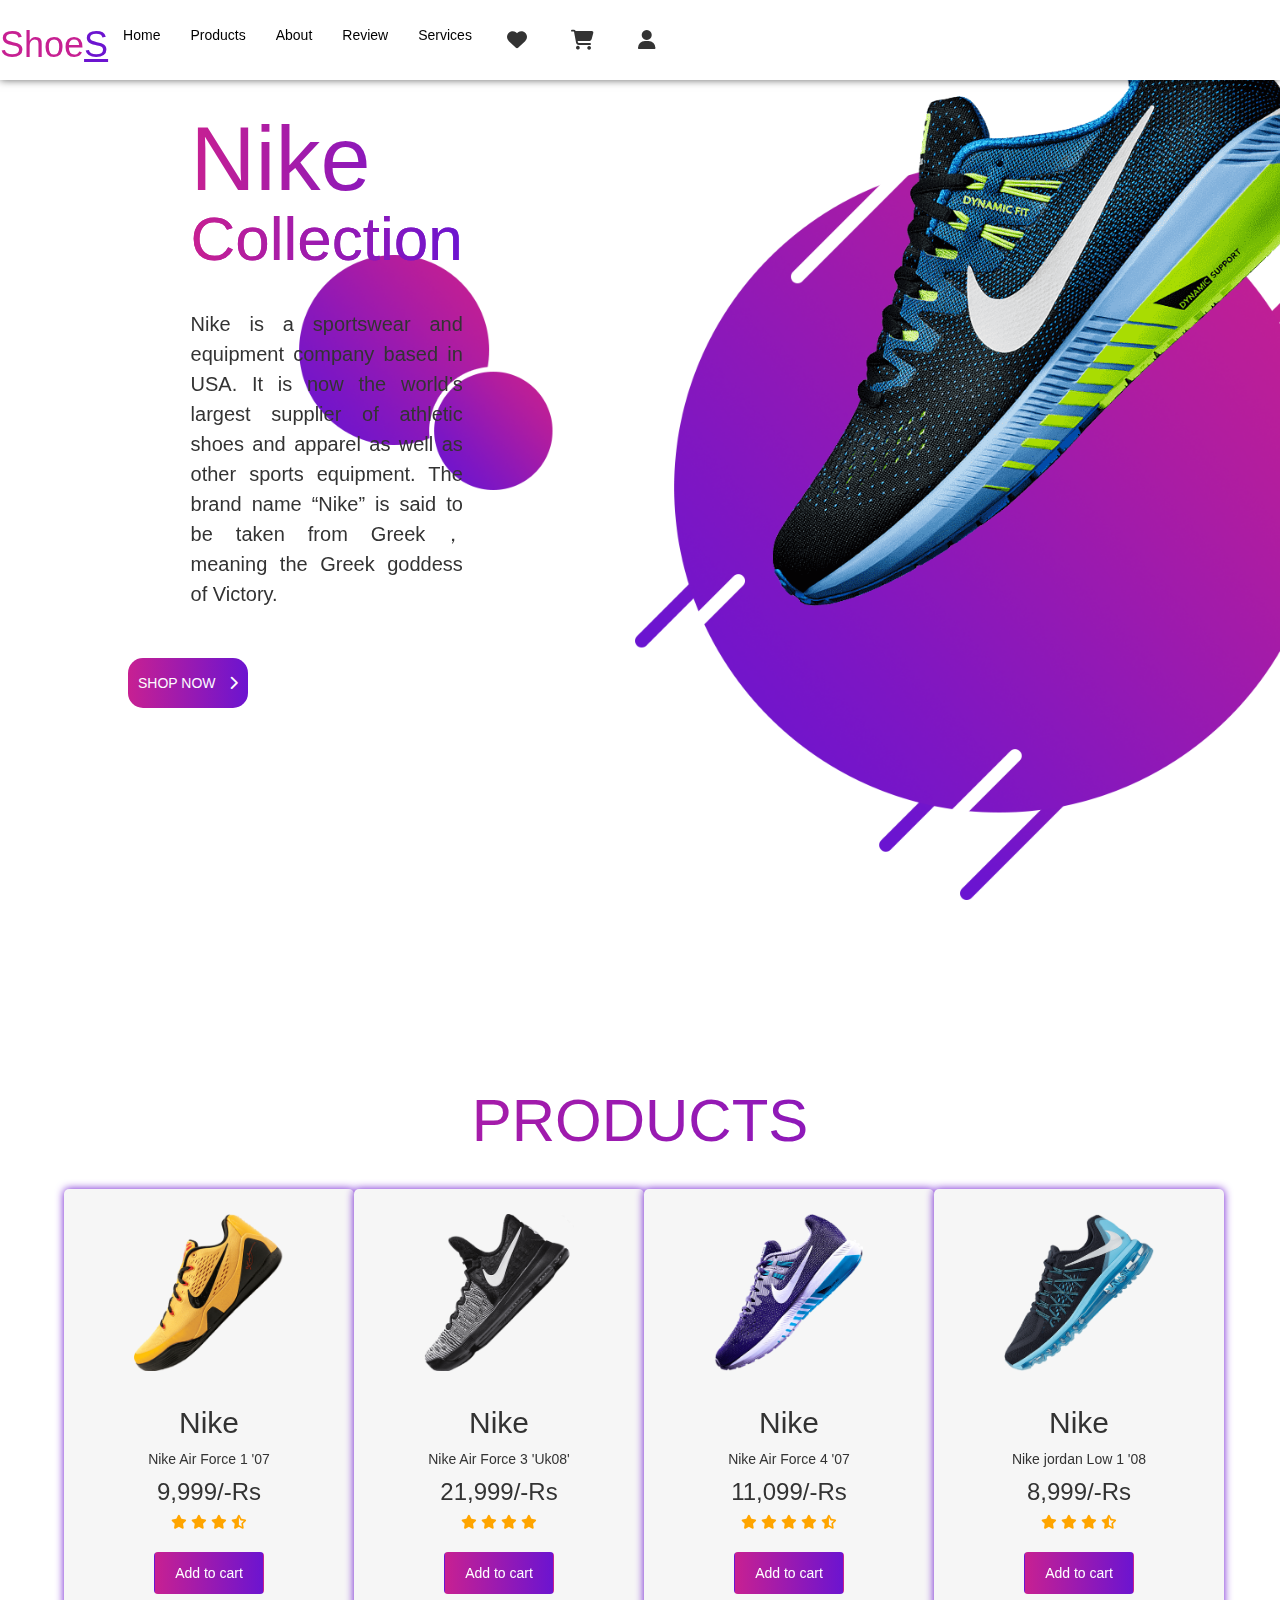
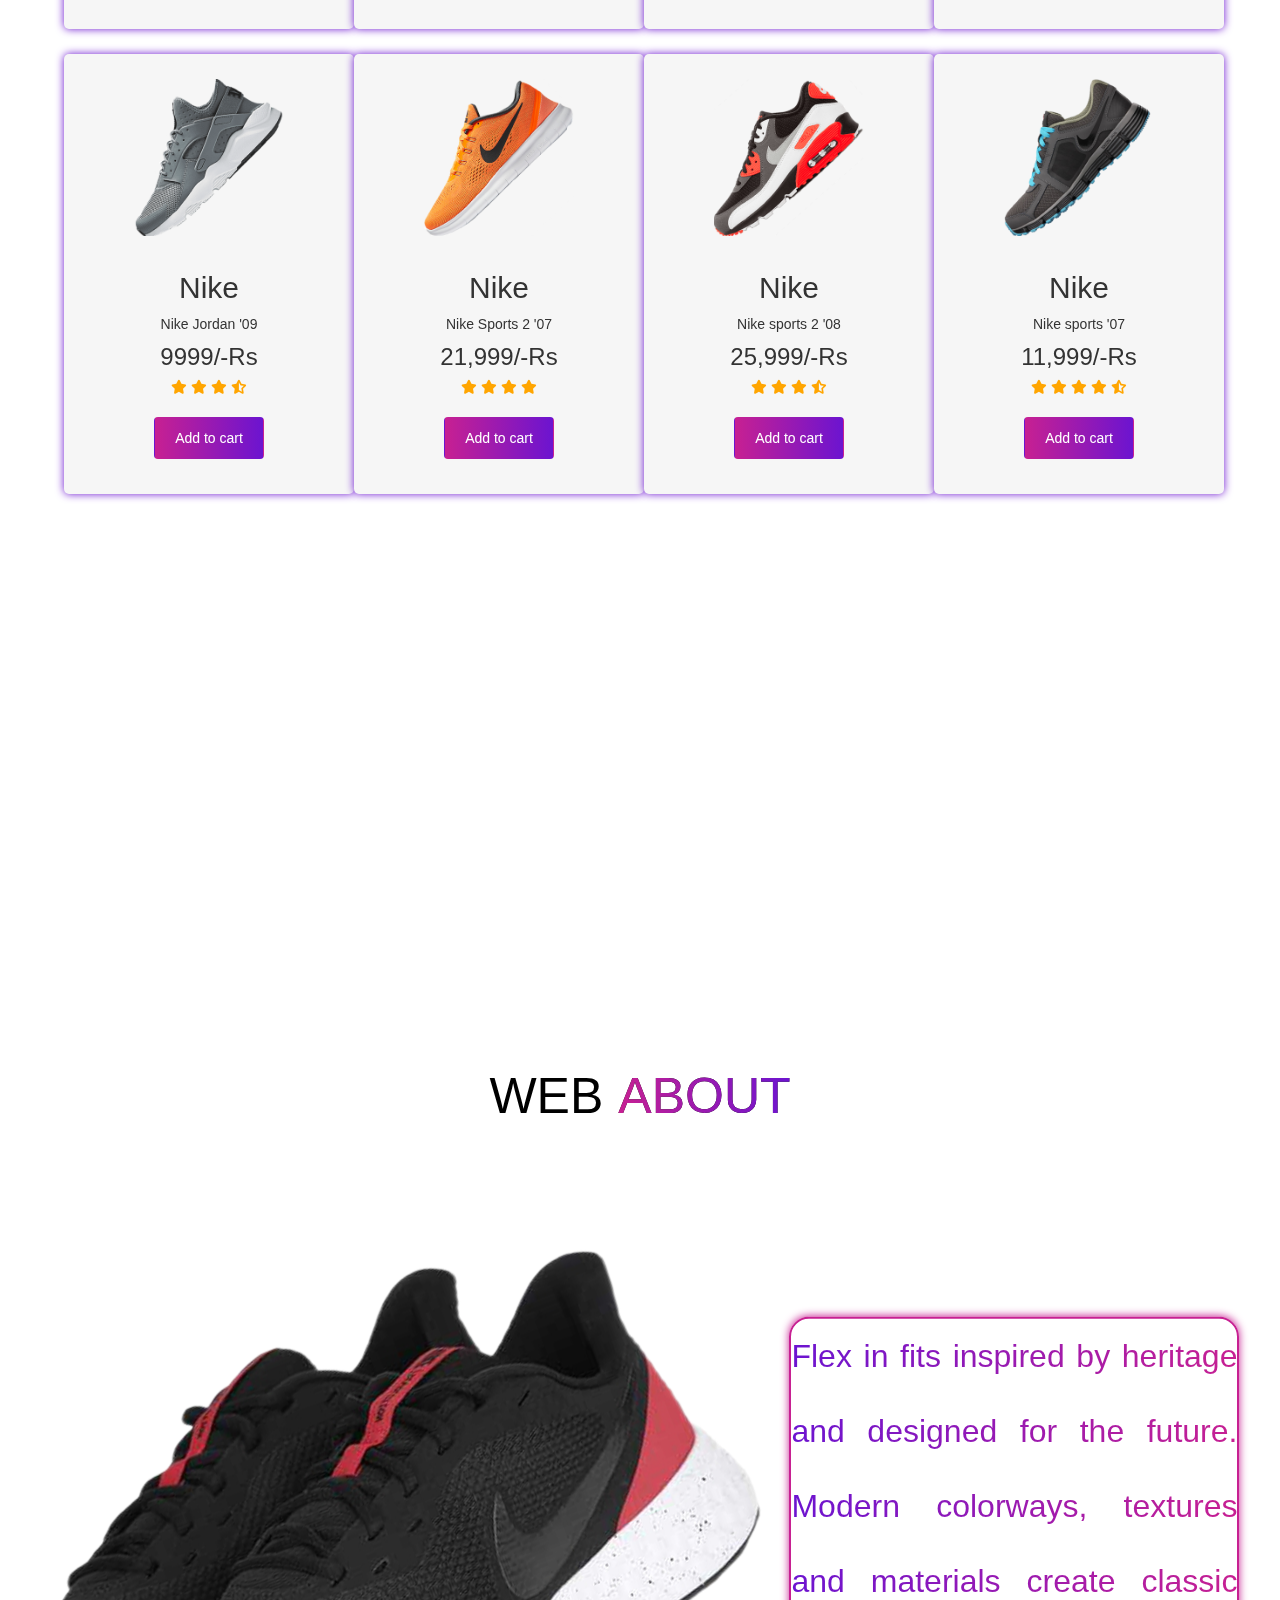
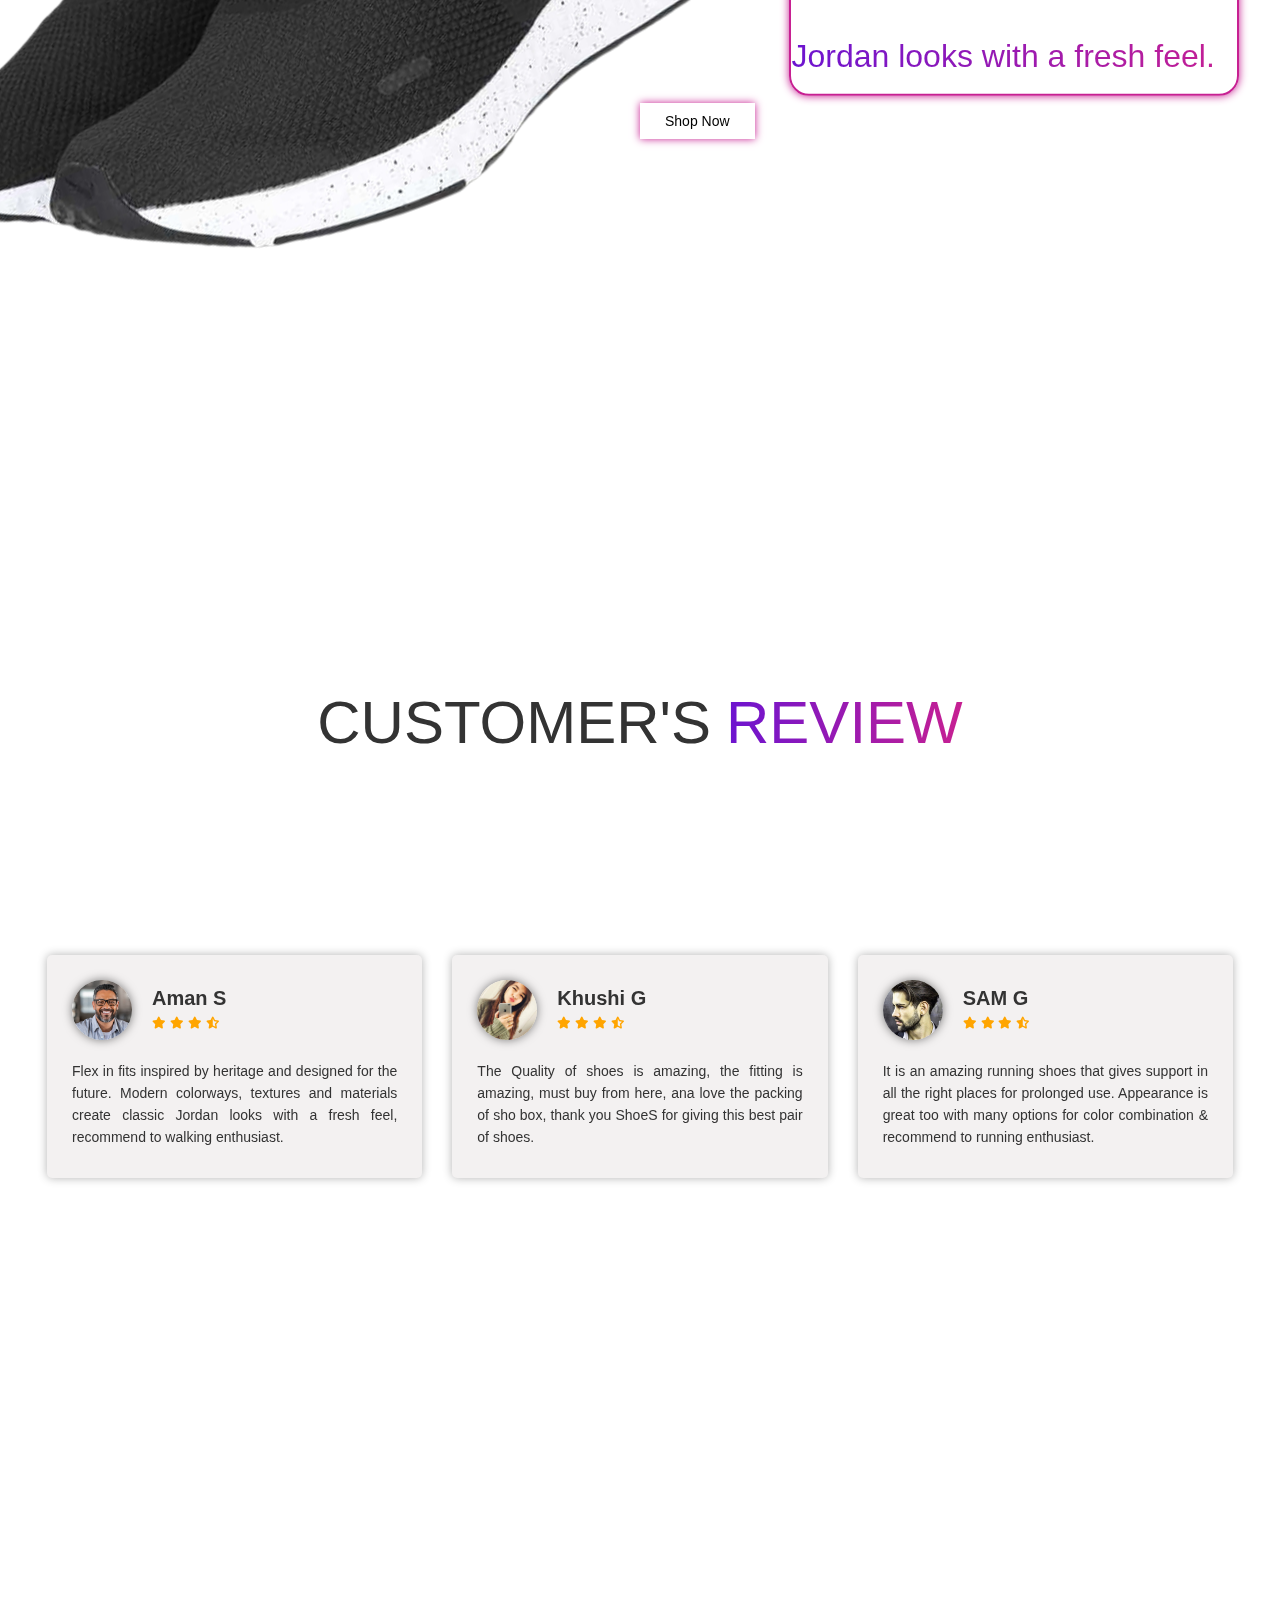
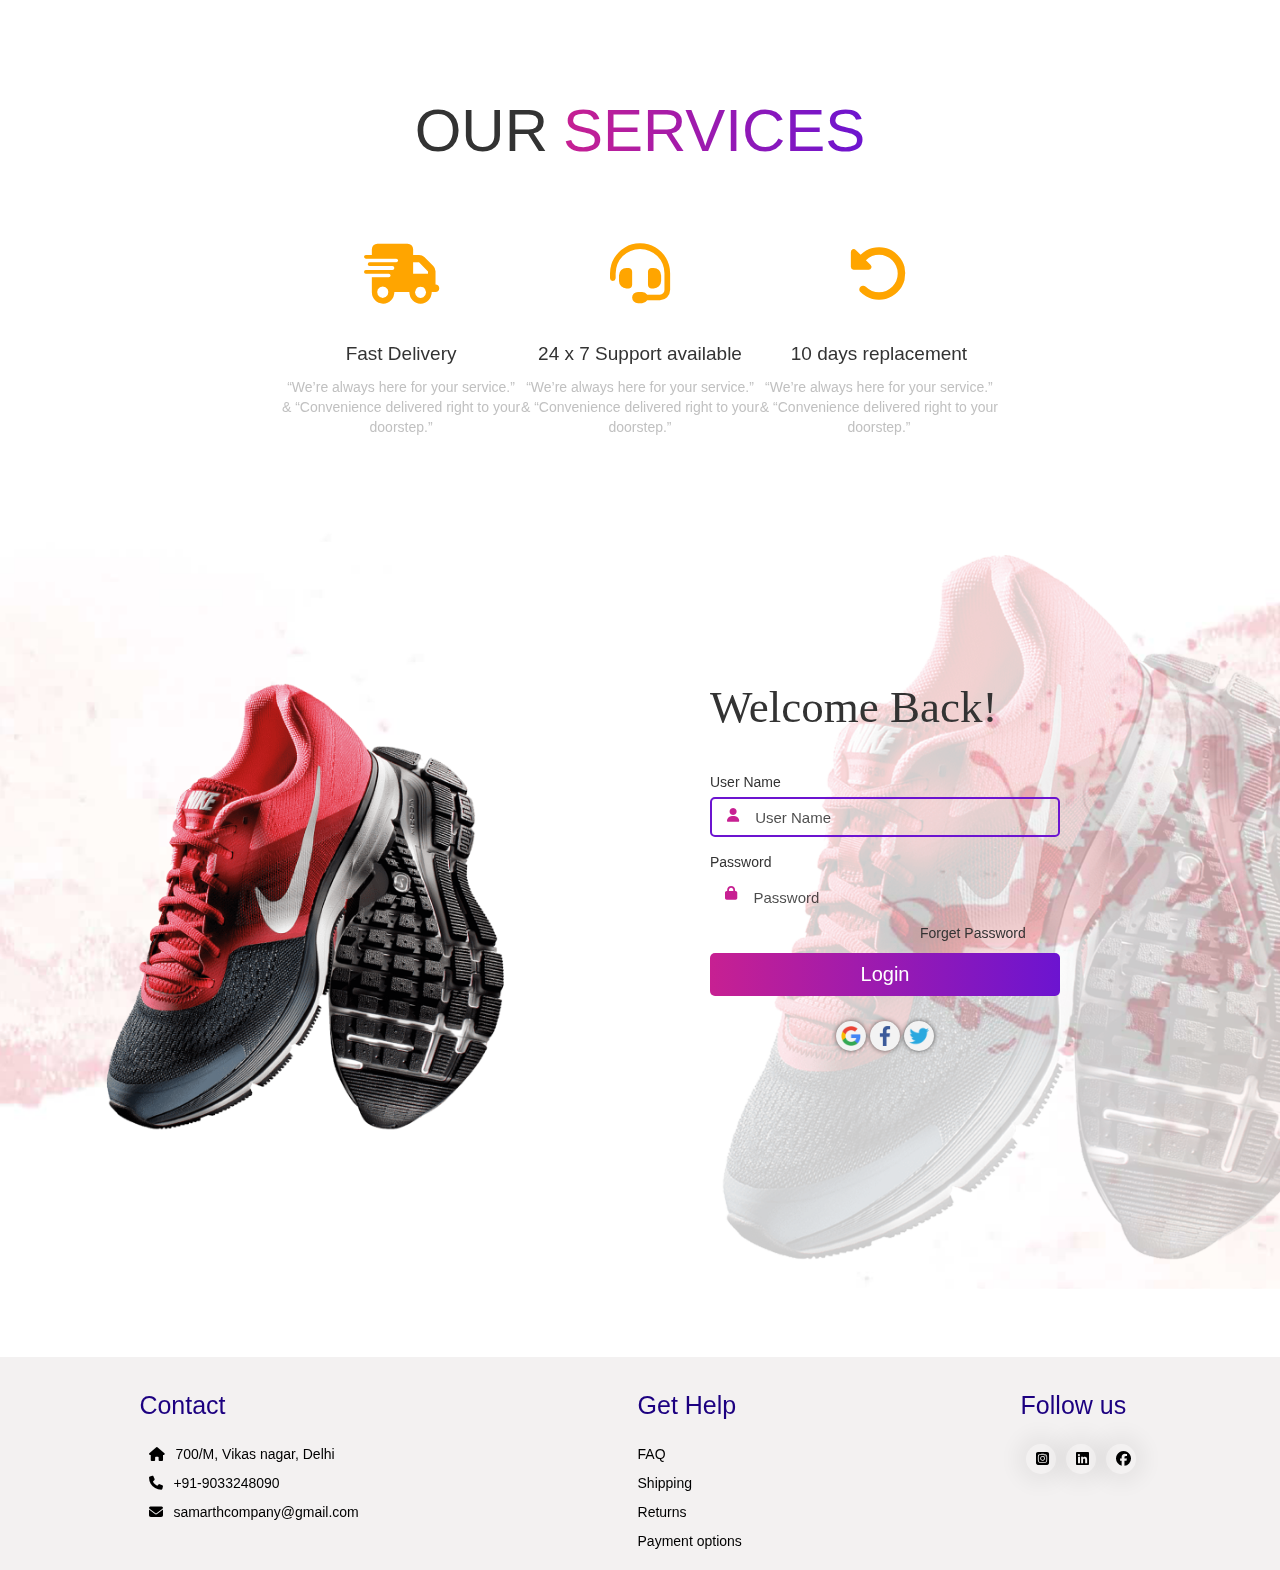
<file: SGShoes/index.html>
<!DOCTYPE html>
<html lang="en">
<head>
    <meta charset="UTF-8">
    <meta name="apple-mobile-web-app-capable" content="yes">
<meta content="text/html; charset=utf-8" http-equiv="content-type">
    <meta name="viewport" content="width=device-width, initial-scale=1">
    <title>Nike</title>
    <link rel="stylesheet" href="style.css">
    <link rel="stylesheet" type="text/css" href="style.css">
    <link rel="shortcut icon" href="image/logo.png">
    <link rel="stylesheet" href="https://maxcdn.bootstrapcdn.com/bootstrap/3.4.1/css/bootstrap.min.css">
    <link rel="stylesheet" href="https://cdnjs.cloudflare.com/ajax/libs/font-awesome/6.5.1/css/all.min.css">
</head>
<body>
    <section>
        <nav>
            <div class="logo">
                <h1>Shoe<span>S</span></h1>
            </div>

            <ul>
                <li><a href="#Home">Home</a></li>
                <li><a href="#Products">Products</a></li>
                <li><a href="#About">About</a></li>
                <li><a href="#Review">Review</a></li>
                <li><a href="#Services">Services</a></li>
            </ul>
            <div class="icons">
                <i class="fa-solid fa-heart"></i>
                <i class="fa-solid fa-cart-shopping"></i>
                <i class="fa-solid fa-user"></i>
            </div>
        </nav>
        <div class="main" id="Home">
            <div class="main_content">
                <div class="main_text">
                    <h1>Nike<br><span>Collection</span></h1>
                    <p>
                        Nike is a sportswear and equipment company based in USA. It is now the world’s largest supplier of athletic shoes and apparel as well as other sports equipment. The brand name “Nike” is said to be taken from Greek， meaning the Greek goddess of Victory.
                    </p>
                
                </div>
                <div class="main_image">
                    <img src="image/shoes.png">
                </div>
            </div>
            
            <div class="button">
                <a href="#">SHOP NOW</a>
                <i class="fa-solid fa-chevron-right"></i>
            </div>
        </div>
    </section>

    <!---------Product-scroller---------------->


    <!-------Products-------->

    <div class="Products" id="Products">
        <h1>Products</h1>
        <div class="box">
            <div class="card">
                <div class="small_card">
                    <i class="fa-solid fa-heart"></i>
                    <i class="fa-solid fa-share"></i>
                </div>

                <div class="image">
                    <img src="image/shoes1.png">
                </div>
                <div class="products_text">
                    <h2>Nike</h2>
                    <p>
                        Nike Air Force 1 '07
                    </p>
                    <h3>9,999/-Rs</h3>
                    <div class="products_star">
                        <i class="fa-solid fa-star"></i>
                        <i class="fa-solid fa-star"></i>
                        <i class="fa-solid fa-star"></i>
                        <i class="fa-solid fa-star-half-stroke"></i>
                    </div>
                    <a href="#" class="btn">Add to cart</a>
                </div>
            </div>

            <div class="card">
                <div class="small_card">
                    <i class="fa-solid fa-heart"></i>
                    <i class="fa-solid fa-share"></i>
                </div>

                <div class="image">
                    <img src="image/shoes2.png">
                </div>
                <div class="products_text">
                    <h2>Nike</h2>
                    <p>
                        Nike Air Force 3 'Uk08'
                    </p>
                    <h3>21,999/-Rs</h3>
                    <div class="products_star">
                        <i class="fa-solid fa-star"></i>
                        <i class="fa-solid fa-star"></i>
                        <i class="fa-solid fa-star"></i>
                        <i class="fa-solid fa-star"></i>
                    </div>
                    <a href="#" class="btn">Add to cart</a>
                </div>
            </div>

            <div class="card">
                <div class="small_card">
                    <i class="fa-solid fa-heart"></i>
                    <i class="fa-solid fa-share"></i>
                </div>

                <div class="image">
                    <img src="image/shoes3.png">
                </div>
                <div class="products_text">
                    <h2>Nike</h2>
                    <p>
                        Nike Air Force 4 '07
                    </p>
                    <h3>11,099/-Rs</h3>
                    <div class="products_star">
                        <i class="fa-solid fa-star"></i>
                        <i class="fa-solid fa-star"></i>
                        <i class="fa-solid fa-star"></i>
                        <i class="fa-solid fa-star"></i>
                        <i class="fa-solid fa-star-half-stroke"></i>
                    </div>
                    <a href="#" class="btn">Add to cart</a>
                </div>
            </div>

            <div class="card">
                <div class="small_card">
                    <i class="fa-solid fa-heart"></i>
                    <i class="fa-solid fa-share"></i>
                </div>

                <div class="image">
                    <img src="image/shoes4.png">
                </div>
                <div class="products_text">
                    <h2>Nike</h2>
                    <p>
                        Nike jordan Low 1 '08
                    </p>
                    <h3>8,999/-Rs</h3>
                    <div class="products_star">
                        <i class="fa-solid fa-star"></i>
                        <i class="fa-solid fa-star"></i>
                        <i class="fa-solid fa-star"></i>
                        <i class="fa-solid fa-star-half-stroke"></i>
                    </div>
                    <a href="#" class="btn">Add to cart</a>
                </div>
            </div>

            <div class="card">
                <div class="small_card">
                    <i class="fa-solid fa-heart"></i>
                    <i class="fa-solid fa-share"></i>
                </div>

                <div class="image">
                    <img src="image/shoes5.png">
                </div>
                <div class="products_text">
                    <h2>Nike</h2>
                    <p>
                        Nike Jordan '09
                    </p>
                    <h3>9999/-Rs</h3>
                    <div class="products_star">
                        <i class="fa-solid fa-star"></i>
                        <i class="fa-solid fa-star"></i>
                        <i class="fa-solid fa-star"></i>
                        <i class="fa-solid fa-star-half-stroke"></i>
                    </div>
                    <a href="#" class="btn">Add to cart</a>
                </div>
            </div>

            <div class="card">
                <div class="small_card">
                    <i class="fa-solid fa-heart"></i>
                    <i class="fa-solid fa-share"></i>
                </div>

                <div class="image">
                    <img src="image/shoes6.png">
                </div>
                <div class="products_text">
                    <h2>Nike</h2>
                    <p>
                        Nike Sports 2 '07
                    </p>
                    <h3>21,999/-Rs</h3>
                    <div class="products_star">
                        <i class="fa-solid fa-star"></i>
                        <i class="fa-solid fa-star"></i>
                        <i class="fa-solid fa-star"></i>
                        <i class="fa-solid fa-star"></i>
                    </div>
                    <a href="#" class="btn">Add to cart</a>
                </div>
            </div>

            <div class="card">
                <div class="small_card">
                    <i class="fa-solid fa-heart"></i>
                    <i class="fa-solid fa-share"></i>
                </div>

                <div class="image">
                    <img src="image/shoes7.png">
                </div>
                <div class="products_text">
                    <h2>Nike</h2>
                    <p>
                        Nike sports 2 '08
                    </p>
                    <h3>25,999/-Rs</h3>
                    <div class="products_star">
                        <i class="fa-solid fa-star"></i>
                        <i class="fa-solid fa-star"></i>
                        <i class="fa-solid fa-star"></i>
                        <i class="fa-solid fa-star-half-stroke"></i>
                    </div>
                    <a href="#" class="btn">Add to cart</a>
                </div>
            </div>

            <div class="card">
                <div class="small_card">
                    <i class="fa-solid fa-heart"></i>
                    <i class="fa-solid fa-share"></i>
                </div>

                <div class="image">
                    <img src="image/shoes8.png">
                </div>
                <div class="products_text">
                    <h2>Nike</h2>
                    <p>
                        Nike sports '07
                    </p>
                    <h3>11,999/-Rs</h3>
                    <div class="products_star">
                        <i class="fa-solid fa-star"></i>
                        <i class="fa-solid fa-star"></i>
                        <i class="fa-solid fa-star"></i>
                        <i class="fa-solid fa-star"></i>
                        <i class="fa-solid fa-star-half-stroke"></i>
                    </div>
                    <a href="#" class="btn">Add to cart</a>
                </div>
            </div>

        </div>
    </div>


    <!---------About-------->


    <div class="about" id="About">
        <h1>Web<span>About</span></h1>
        <div class="about_main">
            <div class="about_image">
                <div class="about_small_image">
                    <img src="image/red_shoes1.png" onclick="functio(this)">
                    <img src="image/red_shoes2.png" onclick="functio(this)">
                    <img src="image/red_shoes3.png" onclick="functio(this)">
                    <img src="image/red_shoes4.png" onclick="functio(this)">
                </div>
                <div class="image_container">
                    <img src="image/red_shoes1.png" id="imagebox">

                <style>
                    .image_container{
                        padding-right: 100%;
                    }
                    @media (max-width: 1024px) {
                        .image_container{
                            max-width: x;
                            margin-top: 100%;
                            height: fit-content;
                        }
                    }
                </style>
                </div>
            </div>
            <div class="about_text">
                <p>
                    Flex in fits inspired by heritage and designed for the future. Modern colorways, textures and materials create classic Jordan looks with a fresh feel.
                </p>
            </div>

        </div>
        <a href="#" class="about_btn">Shop Now</a>
        <script>
            function functio(small){
                var full = document.getElementById("imagebox")
                full.src = small.src
            }
        </script>
    </div>

    <!-------Review----->

    <div class="review" id="Review">
        <h1>Customer's <span> review</span></h1>
        <div class="review_box">
            <div class="review_card">
                <div class="card_top">
                    <div class="profile">
                    <div class="profile_image">
                        <img src="image/man_dp2.jpg">
                    </div>
                    <div class="name">
                        <strong>Aman S</strong>
                        
                        <div class="like">
                            <i class="fa-solid fa-star"></i>
                            <i class="fa-solid fa-star"></i>
                            <i class="fa-solid fa-star"></i>
                            <i class="fa-solid fa-star-half-stroke"></i>
                        </div>
                    </div>
                </div>
            </div>
            <div class="comment">
                <p>
                    Flex in fits inspired by heritage and designed for the future. Modern colorways, textures and materials create classic Jordan looks with a fresh feel, recommend to walking enthusiast.
                </p>
            </div>
        </div>

        <div class="review_card">
            <div class="card_top">
                <div class="profile">
                <div class="profile_image">
                    <img src="image/girl_dp1.jpg">
                </div>
                <div class="name">
                    <strong>Khushi G</strong>
                    
                    <div class="like">
                        <i class="fa-solid fa-star"></i>
                        <i class="fa-solid fa-star"></i>
                        <i class="fa-solid fa-star"></i>
                        <i class="fa-solid fa-star-half-stroke"></i>
                    </div>
                </div>
            </div>
        </div>
        <div class="comment">
            <p>
                The Quality of shoes is amazing, the fitting is amazing, must buy from here, ana love the packing of sho box, thank you ShoeS for giving this best pair of shoes.
            </p>
        </div>
    </div>

    <div class="review_card">
        <div class="card_top">
            <div class="profile">
            <div class="profile_image">
                <img src="image/man_dp1.jpg">
            </div>
            <div class="name">
                <strong>SAM G</strong>
                
                <div class="like">
                    <i class="fa-solid fa-star"></i>
                    <i class="fa-solid fa-star"></i>
                    <i class="fa-solid fa-star"></i>
                    <i class="fa-solid fa-star-half-stroke"></i>
                </div>
            </div>
        </div>
    </div>
    <div class="comment">
        <p>
            It is an amazing running shoes that gives support in all the right places for prolonged use. Appearance is great too with many options for color combination & recommend to running enthusiast.
        </p>
    </div>
</div>

    </div>
    </div>

    <!--------Services----------->

    <div class="services" id="Services">
        <h1>our<span>services</span></h1>

        <div class="services_cards">
            <div class="services_box">
                <i class="fa-solid fa-truck-fast"></i>
                <h3>Fast Delivery</h3>
                <p>
                    “We’re always here for your service.” & “Convenience delivered right to your doorstep.”
                </p>
            </div>

            <div class="services_box">
                <i class="fa-solid fa-headset"></i>
                <h3>24 x 7 Support available</h3>
                <p>
                    “We’re always here for your service.” & “Convenience delivered right to your doorstep.”
                </p>

            </div>
            <div class="services_box">
                <i class="fa-solid fa-rotate-left"></i>
                <h3>10 days replacement</h3>
                <p>
                    “We’re always here for your service.” & “Convenience delivered right to your doorstep.”
                </p>

            </div>
        </div>
    </div>

    <!--------Login Form---------->

    <div class="login_form">
        <div class="left">
            <img src="image/logshoes.png">
        </div>
        <div class="right">
            <h1>Welcome Back!</h1>
            <form action="#" method="post">
                <p>User Name</p>
                <div class="user">
                    <i class="fa-solid fa-user"></i>
                    <input type="text" name="user" placeholder="User Name" class="username">
                </div>
                <p class="password_tag">Password</p>
                <div class="password">
                    <i class="fa-solid fa-lock"></i>
                    <input type="text" name="password" placeholder="Password">
                </div>
                <p class="forget">Forget Password</p>

                <a href="react.html/#Home"><button type="submit">Login</button></a>
                <div class="login_icon">
                    <a href="#"><img src="image/google.png"></a>
                    <a href="https://www.instagram.com/mr_sam_77_/"><img src="image/facebook.png"></a>
                    <a href="#"><img src="image/twitter.png"></a>
                </div>
            </form>
        </div>
    </div>

    <!--------Footer----------->
    <footer>
    <div class="footer_main">
        <div class="tag">
            <h1>Contact</h1>
            <a href="#"><i class="fa-solid fa-house"></i>700/M, Vikas nagar, Delhi</a>
            <a href="#"><i class="fa-solid fa-phone"></i>+91-9033248090</a>
            <a href="#"><i class="fa-solid fa-envelope"></i>samarthcompany@gmail.com</a>
        </div>

        <div class="tag">
            <h1>Get Help</h1>
            <a href="#" class="center">FAQ</a>
            <a href="#" class="center">Shipping</a>
            <a href="#" class="center">Returns</a>
            <a href="#" class="center">Payment options</a>
        </div>

        <div class="tag">
            <h1>Follow us</h1>
            <div class="social_link">
                <a href="https://www.instagram.com/mr_sam_77_/"><i class="fa-brands fa-square-instagram"></i></a>
                <a href="https://www.linkedin.com/in/samarth-gupta-b462491a1/"><i class="fa-brands fa-linkedin"></i></a>
                <a href="#"><i class="fa-brands fa-facebook"></i></a>
            </div>
        </div>

    </div>
    </footer>

</body>
</html>
</file>
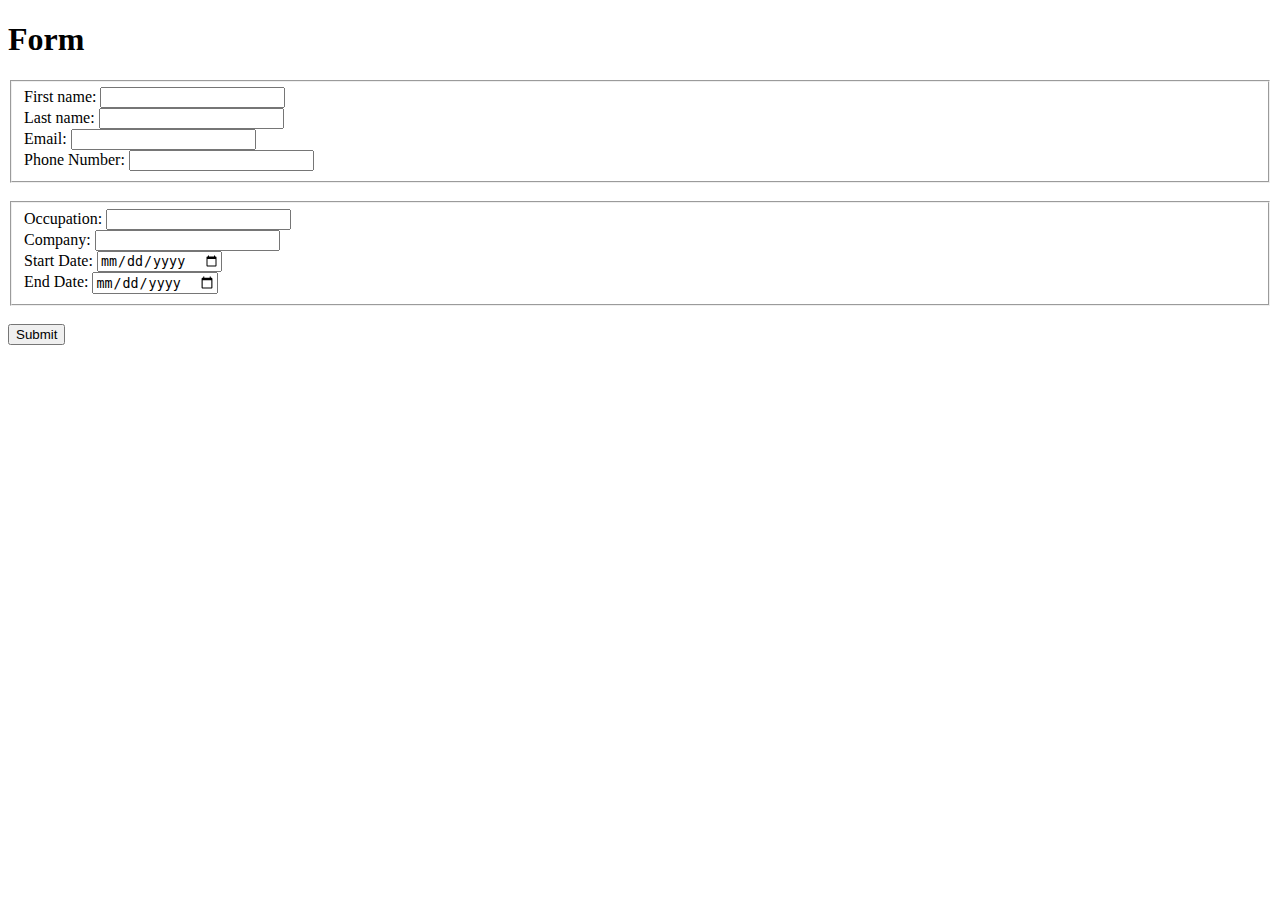
<file: SGShoes/Register.jsx/react.html>
<!DOCTYPE html>
<html lang="en">
<body>
    <h1>Form</h1>
    <form>
        <fieldset name="personal_details">
            <label for="fname">First name:</label>
            <input type="text" id="fname" name="fname"><br>
            <label for="lname">Last name:</label>
            <input type="text" id="lname" name="lname"><br>
            <label for="email">Email:</label>
            <input type="email" id="email" name="email"><br>
            <label for="phone">Phone Number:</label>
            <input type="tel" id="phone" name="phone"><br>
        </fieldset>
        <br>
        
        <fieldset name="professional_details">
            <label for="occupation">Occupation:</label>
            <input type="text" id="occupation" name="occupation"><br>
            <label for="company">Company:</label>
            <input type="text" id="company" name="company"><br>
            <label for="start">Start Date:</label>
            <input type="date" id="start" name="start"><br>
            <label for="end">End Date:</label>
            <input type="date" id="end" name="end"><br>
        </fieldset>
        <br>
        <input type="submit" value="Submit">
    </form>
</body>
</html>
</file>
<file: SGShoes/style.css>
*{
    margin: 0;
    padding: 0;
    box-sizing: border-box;
    font-family: sans-serif;
}

html{
    scroll-behavior: smooth;
}

::-webkit-scrollbar{
    width: 15px;
}

::-webkit-scrollbar-track{
    border-radius: 5px;
    box-shadow: inset 0 0 10px rgba(0,0,0,0.25);
}

::-webkit-scrollbar-thumb{
    border-radius: 5px;
    background: linear-gradient(to top, #c72092, #6c14d0);
}

body
{
    background-color: #0a2a43;
    min-height: 1500px;
}

section{
    width: 100%;
    height: 100vh;
    background-image: url(image/bg1.png);
    background-size: cover;
    background-attachment: fixed;
    background-position: center;
    padding-right: 50%;
    background-repeat: no-repeat;
}


section:before{
    content: '';
    position: absolute;
    bottom: 0;
    width: 100%;
    height: 100px;
    padding-right: 100%;
    z-index: 10000;
}
section:after{
    content: '';
    position: absolute;
    top: 100%;
    left: 0;
    width: 100%;
    height: 100px;
    background-attachment: fixed;
    z-index: -1000;
    mix-blend-mode: color;
}

section .section img{
    position: absolute;
    top: 0;
    left: 0;
    width: 100%;
    height: 100%;
    object-fit: center;
    pointer-events: none;
    z-index: -1px;
}


section nav{
    display: flex;
    align-items: center;
    justify-items: space-between;
    box-shadow: 0 0 8px rgba(0,0,0,0.6);
    background: white;
    position: fixed;
    top: 0;
    left: 0;
    right: 0;
    z-index: 100;
}

section nav .logo{
    font-size: 35px;
    color: #c72092;
    margin: 5px 0;
    position: relative;
    cursor: pointer;
}

section nav .logo span{
    color: #6c14d0;
    text-decoration: underline;
}

section nav ul{
    list-style: none;
    display: flex;
}

section nav ul li{
    display: inline-block;
    margin: 5px 15px;
}

section nav ul li a{
    text-decoration: none;
    color: black;
    transition: 0.2s;
}

section nav ul li a:hover{
    color: #c72092;
}

section nav .icons i{
    margin: 20px;
    cursor: pointer;
    font-size: 20px;
    transition: 0.3s;
}

section nav .icons i:hover{
    color: #c72092;
}

section .main .main_content{
    display: flex;
    align-items: center;
    justify-content: space-around;
}

section .main .main_content .main_text h1{
    font-size: 90px;
    line-height: 70px;
    font-family: 'pyxidium quick', sans-serif;
    background: linear-gradient(to right, #c72092, #6c14d0);
    background-clip: text;
    -webkit-text-fill-color: transparent;
    position: relative;
    left: 70%;
}

section .main .main_content .main_text h1 span{
    font-size: 62px;
    background: linear-gradient(to right, #c72092, #6c14d0);
    background-clip: text;
    margin-top: 50%;
    -webkit-text-fill-color: transparent;
}

section .main .main_content .main_text p{
    max-width: 650px;
    text-align: justify;
    line-height: 1.5;
    font-size: 20px;
    position: relative;
    padding-top: 25px;
    left: 70%;
}

section .main .main_content .main_image img{
    max-width: 580px;
    padding-bottom: 20%;
    display: transparent;
    transform: translate(500px);
    padding-right: -75%;
}

section .main .button{
    position: absolute;
    left: 10%;
    padding: 15px 10px;
    margin-top: -5%;
    border-radius: 15px;
    background: linear-gradient(to right, #c72092, #6c14d0);
}

section .main .button a{
    color: rgb(253, 251, 255);
    text-decoration: none;
    padding-bottom: 10%;
}

section .main .button i{
    color: white;
    margin-left: 10px;
    transition: 0.3s;
}

section .main .button:hover i{
    transform: translateX(6px);
}



/*Products*/

.Products{
    width: 100%;
    height: 150vh;
    padding: 25px 0;
    margin-top: 10%;
}

.Products h1{
    margin: 35px 0;
    font-size: 60px;
    display: flex;
    align-items: center;
    justify-content: center;
    text-transform: uppercase;
    background: linear-gradient(to right, #c72092, #6c14d0);
    background-clip: text;
    -webkit-text-fill-color: transparent;
}

.Products .box{
    width: 90%;
    margin: 0 auto;
    display: grid;
    grid-template-columns: 1fr 1fr 1fr 1fr;
    grid-gap: 25px 0;
}

.Products .box .card{
    width: 290px;
    height: 440px;
    box-shadow: 0 0 8px #6c14d0;
    border-radius: 5px;
    text-align: center;
    padding: 10px 20px;
    background: #f6f6f6;
}

.Products .box .card .small_card{
    display: flex;
    flex-flow: column;
    position: absolute;
    margin: 10px 0;
    transform: translateX(-20px);
    transition: 0.3s;
    opacity: 0;
}

.Products .box .card:hover .small_card{
    transform: translateX(2px);
    cursor: pointer;
    opacity: 1;
}


.Products .box .card .image{
    display: flex;
    align-items: center;
    justify-content: center;
}

.Products .box .card .image img{
    width: 150px;
    margin: 15px 0;
    transition: 0.3s;
}

.Products .box .card .small_card i{
    width: 45px;
    height: 45px;
    border-radius: 5px;
    font-size: 18px;
    margin: 2px 0;
    line-height: 40px;
    border: 2px solid #999999;
    transition: 0.2s;
}

.Products .box .card:hover .image img{
    transform: scale(1.1);
}

.Products .box .card .small_card i:hover{
    color: #c72092;
}

.Products .box .card .Products_text h2{
    font-size: 30px;
    margin-top: 15px;
}

.Products .box .card .Products_text p{
    color: #91919191;
    line-height: 21px;
    margin: 8px 0;
}

.Products .box .card .products_text h3{
    margin: 7px 0;
}

.Products .box .card .products_text .products_star{
    color: orange;
    margin-bottom: 20px;
    cursor: pointer;
}

.Products .box .card .products_text .btn{
    text-decoration: none;
    padding: 10px 20px;
    background: linear-gradient(to right, #c72092, #6c14d0);
    color: white;
}

/*About*/

.about{
    width: 100%;
    height: 100vh;
    padding: 35px 0;
}

.about h1{
    font-size: 50px;
    margin-top: 20%;
    display: flex;
    align-items: center;
    justify-content: center;
    background: black;
    background-clip: text;
    -webkit-text-fill-color: transparent;
    text-transform: uppercase;
}

.about h1 span{
    background: linear-gradient(to right, #c72092, #6c14d0);
    background-clip: text;
    -webkit-text-fill-color: transparent;
    margin-left: 15px;
}

.about .about_main{
    position: relative;
    top: 30%;
    left: 30%;
    transform: translate(-50%,-50%);
    display: flex;
    justify-content: space-around;
    align-items: center;
}

.about .about_main .about_image{
    display: flex;
    margin-top: 25%;
}

.about .about_main .about_image .about_small_image{
    display: flex;
    flex-direction: column;
    position: relative;
    top: 15px;
}

.about .about_main .about_image .about_small_image img{
    height: 92px;
    margin: 5px 0;
    cursor: pointer;
    background: linear-gradient(to right, #6c14d0, #c72092);
    display: block;
    border-radius: 6px;
    padding: 5px 5px;
    box-shadow: 0 0 6px rgba(0,0, 0, 0.6);
    opacity: 0.8;
    transition: 0.3s;
}

.about .about_main .about_image .about_small_image img:hover{
    opacity: 1;
}

.about .about_main .image_container{
    padding: 10px;
    display: flex;
    margin-top: 20%;
    max-width: 25px;
}

.about .about_main .image_container_img{
    border: 3px solid #6c14d0;
    border-radius: 15px;
    height: 50%;
    width: 50%;
    padding: 30px;
    padding-left: 200%;
    box-shadow: 0 0 8px #6c14d0;
}

.about .about_main .about_text{
    margin-top: 20%;
    padding-left: 50%;
}

.about .about_main .about_text p{
    background: linear-gradient(to left, #c72092, #6c14d0);
    background-clip: text;
    -webkit-text-fill-color: transparent;
    line-height: 75px;
    width: 450px;
    text-align: justify;
    font-size: 32px;
    margin-left: 50%;
    border: 2px solid #c72092;
    border-radius: 20px;
    box-shadow: 0 0 8px #c72092;
}

.about .about_btn{
    color: black ;
    background: none;
    position: relative;
    bottom: 50%;
    left: 50%;
    transform: translate(-50%, -50%);
    padding: 10px 25px;
    border: 2px sloid #c72092;
    text-decoration: none;
    box-shadow: 0 0 8px #c72092;
    transition: 0.5s;
}

.about .about_btn:hover{
    border: 2px solid transparent;
    background: #c72092;
    color: white;
}


/*Review*/


.review{
    width: 100%;
    height: 100vh;
    padding-top: 100px;
    margin-top: 15%;
}

.review h1{
    font-size: 60px;
    display: flex;
    margin-top: 25%;
    align-items: center;
    margin-bottom: -10%;
    justify-content: center;
    text-transform: uppercase;
}

.review h1 span{
    background: linear-gradient(to left, #c72092, #6c14d0);
    background-clip: text;
    -webkit-text-fill-color: transparent;
    margin-left: 15px;
}

.review .review_box{
    width: 95%;
    position: relative;
    top: 7%;
    display: flex;
    padding-top: 20%;
    align-items: center;
    justify-content: center;
    margin: 0 auto;
}

.review .profile .profile_image{
    width: 60px;
    height: 60px;
    border-radius: 50%;
    overflow: hidden;
    margin: 5px 0;
    box-shadow: 0 0 10px rgba(0,0, 0, 0.5);
    cursor: pointer;
    transition: 0.3s;
}

.review .profile .profile_image:hover{
    transform: scale(1.2);
}

.review .profile_image img{
    width: 100%;
    height: 100%;
    object-fit: cover;
    object-position: center;
}

.review .profile{
    display: flex;
    align-items: center;
}

.review .review_box .review_card{
    width: 500px;
    background: #f3f1f1;
    padding: 20px 25px;
    border-radius: 5px;
    margin: 15px;
    box-shadow: 0 0 10px rgba(0,0,0,0.3);
}

.review .review_box .review_card .card_top .profile .name{
    margin-left: 20px;
    line-height: 22px;
}

.review .review_box .review_card .card_top .profile .name strong{
    font-size: 20px;
}

.review .review_box .review_card .card_top .profile .name .like i{
    color: orange;
    display: inline-block;
    font-size: 12px;
}

.review .review_box .review_card .review_card .comment p{
    text-align: justify;
    line-height: 22px;
    margin-top: 15px;
}

.review .review_box .review_card .comment p{
    text-align: justify;
    line-height: 22px;
    margin-top: 15px;
}

/*Services*/


.services{
    width: 70%;
    margin: 0 auto;
    text-align: center;
    padding: 80px 0 10px 0;
}

.services h1{
    font-size: 60px;
    margin-top: 50%;
    text-transform: uppercase;
}

.services h1 span{
    margin-left: 15px;
    background: linear-gradient(to right, #c72092, #6c14d0);
    background-clip: text;
    -webkit-text-fill-color: transparent;
}

.services .services_cards{
    width: 80%;
    margin: 0 auto;
    display: flex;
    align-items: center;
    justify-content: space-between;
    position: relative;
    top: 50px;
}

.services .services_box i{
    font-size: 60px;
    color: orange;
    margin: 20px;
    cursor: pointer;
}

.services .services_box h3{
    margin-bottom: 12px;
    font-size: 19px;
}

.services .services_box p{
    text-align: center;
    color: #91919191;
    margin-bottom: 60px;
}

/*Login Form*/

.login_form{
    width: 100%;
    height: 100vh;
    display: flex;
    justify-content: space-around;
    align-items: center;
    background-image: url(image/loging_bg.png);
    background-position: center;
    background-size: cover;
}

.login_form .left img{
    width: 450px;
}

.login_form .right{
    position: relative;
    top: -50px;
    left: -60px;
    padding: 50px 80px;
}

.login_form .right h1{
    font-family: prevattscriptssk;
    font-size: 45px;
    margin-bottom: 40px;
}

.login_form .right p{
    margin-bottom: 5px;
}

.login_form .right .user{
    border: 2px solid #6c14d0;
    border-radius: 5px;
    width: 350px;
    height: 40px;
    display: flex;
}

.login_form .right .user i{
    position: relative;
    top: 9px;
    left: 15px;
    color: #c72092;
}

.login_form .right .user .username{
    position: relative;
    left: 9%;
    width: 295px;
    background: none;
    outline: none;
    border: none;
    display: flex;
    font-size: 15px;
}

.login_form .right .password_tag{
    margin: 15px 0 5px 0;
}

.login_form .right .password{
    border: 2px sloid #6c14d0;
    border-radius: 5px;
    width: 350px;
    height: 40px;
    display: flex;
}

.login_form .right .password i{
    position: relative;
    top: 9px;
    left: 15px;
    color: #c72092;
}

.login_form .right .password input{
    position: relative;
    left: 9%;
    width: 295px;
    background: none;
    border: none;
    outline: none;
    display: flex;
    font-size: 15px;
}

::-webkit-input-placeholder{
    color: black;
    opacity: 0.7;
}

.login_form .right .forget{
    position: relative;
    left: 60%;
    margin: 6px 0 10px 0;
    cursor: pointer;
}

.login_form .right button{
    width: 350px;
    color: white;
    padding: 7px 20px;
    border: none;
    border-radius: 5px;
    font-size: 20px;
    cursor: pointer;
    background: linear-gradient(to right, #c72092, #6c14d0);
}

.login_form .right .login_icon{
    display: flex;
    align-items: center;
    justify-content: center;
    margin-top: 25px;
}

.login_form .right .login_icon a{
    width: 30px;
    height: 30px;
    margin: 0 2px;
    border-radius: 50%;
    background: #f3f3f3;
    box-shadow: 0 0 5px rgba(0,0,0,0.6);
}

.login_form .right .login_icon img{
    width: 20px;
    margin: 5px 5px;
}


/*Footer*/

footer{
    width: 100%;
}

footer .footer_main{
    width: 100%;
    background: #f3f1f1;
    display: flex;
    justify-content: space-around;
}

footer .footer_main .tag{
    margin: 10px 0;
}

footer .footer_main .tag h1{
    font-size: 25px;
    margin: 25px 0;
    color: #1c0080;
}

footer .footer_main .tag a{
    display: block;
    color: black;
    text-decoration: none;
    margin: 9px 0;
}

footer .footer_main .tag a i{
    padding: 0 10px;
    transition: 0.3;
}

footer .footer_main .tag a i:hover{
    color: #c72092;
}

footer .footer_main .tag .social_link{
    display: flex;
}

footer .footer_main .tag .social_link a{
    width: 30px;
    height: 30px;
    border-radius: 50%;
    text-align: center;
    text-decoration: none;
    color: black;
    box-shadow: 0 0 20px 10px rgba(0, 0, 0, 0.05);
    position: relative;
    margin: 0 5px;
    z-index: 10;
    overflow: hidden;
}

footer .footer_main .tag .social_link a .fa-brands{
    font-size: 15px;
    line-height: 30px;
    z-index: 10;
    position: relative;
    transition: 0.5s;
}

footer .footer_main .tag .social_link a:hover i{
    color: white;
}

footer .footer_main .tag .social_link a::after{
    content: '';
    width: 100%;
    height: 100%;
    top: 0;
    left: -90px;
    background: linear-gradient(-45deg, #c72092, #6c14d0);
    position: absolute;
    z-index: -10;
    transition: 0.5s;
}

footer .footer_main .tag .social_link a:hover::after{
    left: 0;
}

@media screen and (max-width: 1024px) {
    .main_image {
    padding: 0;
    width: 94%;
    margin: 3%;
    }
}

@media only screen and (max-device-width: 1366px) {
    .main_image {
      background-attachment: scroll;
    }
  }
</file>
